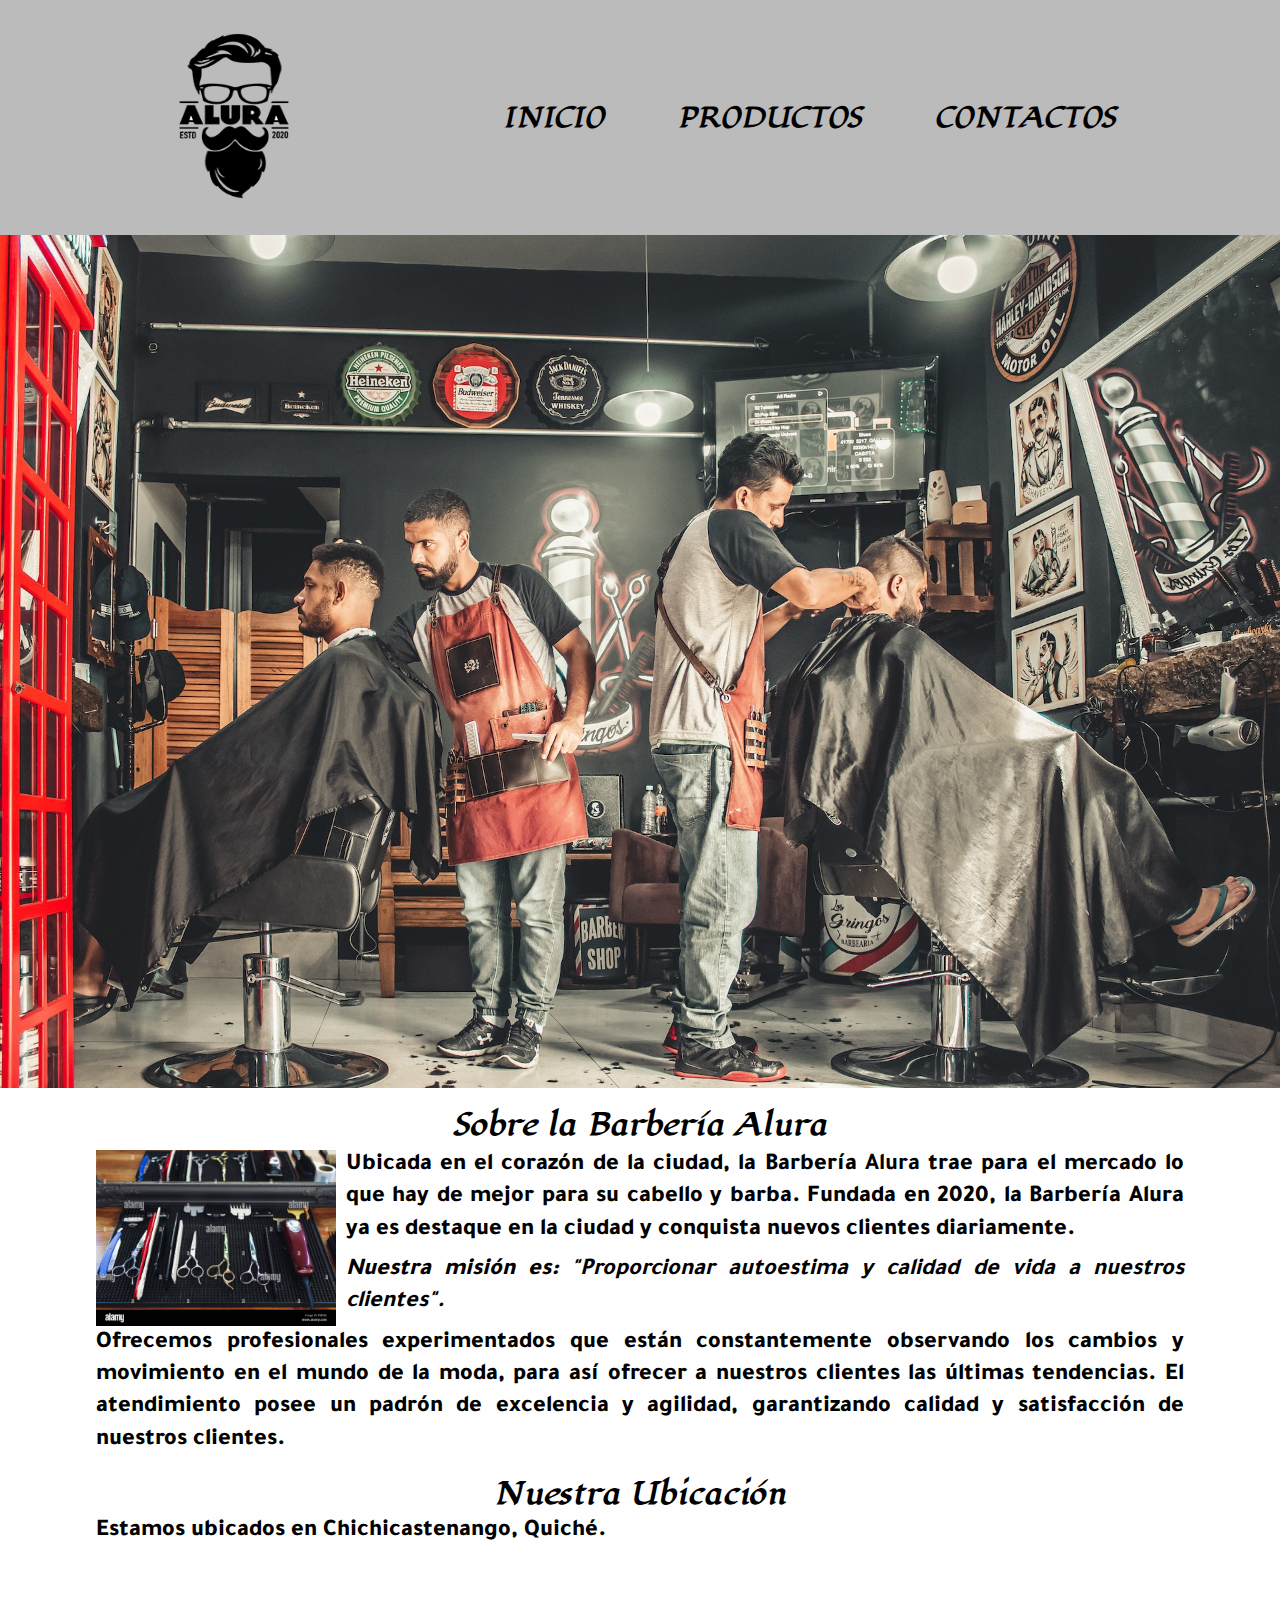
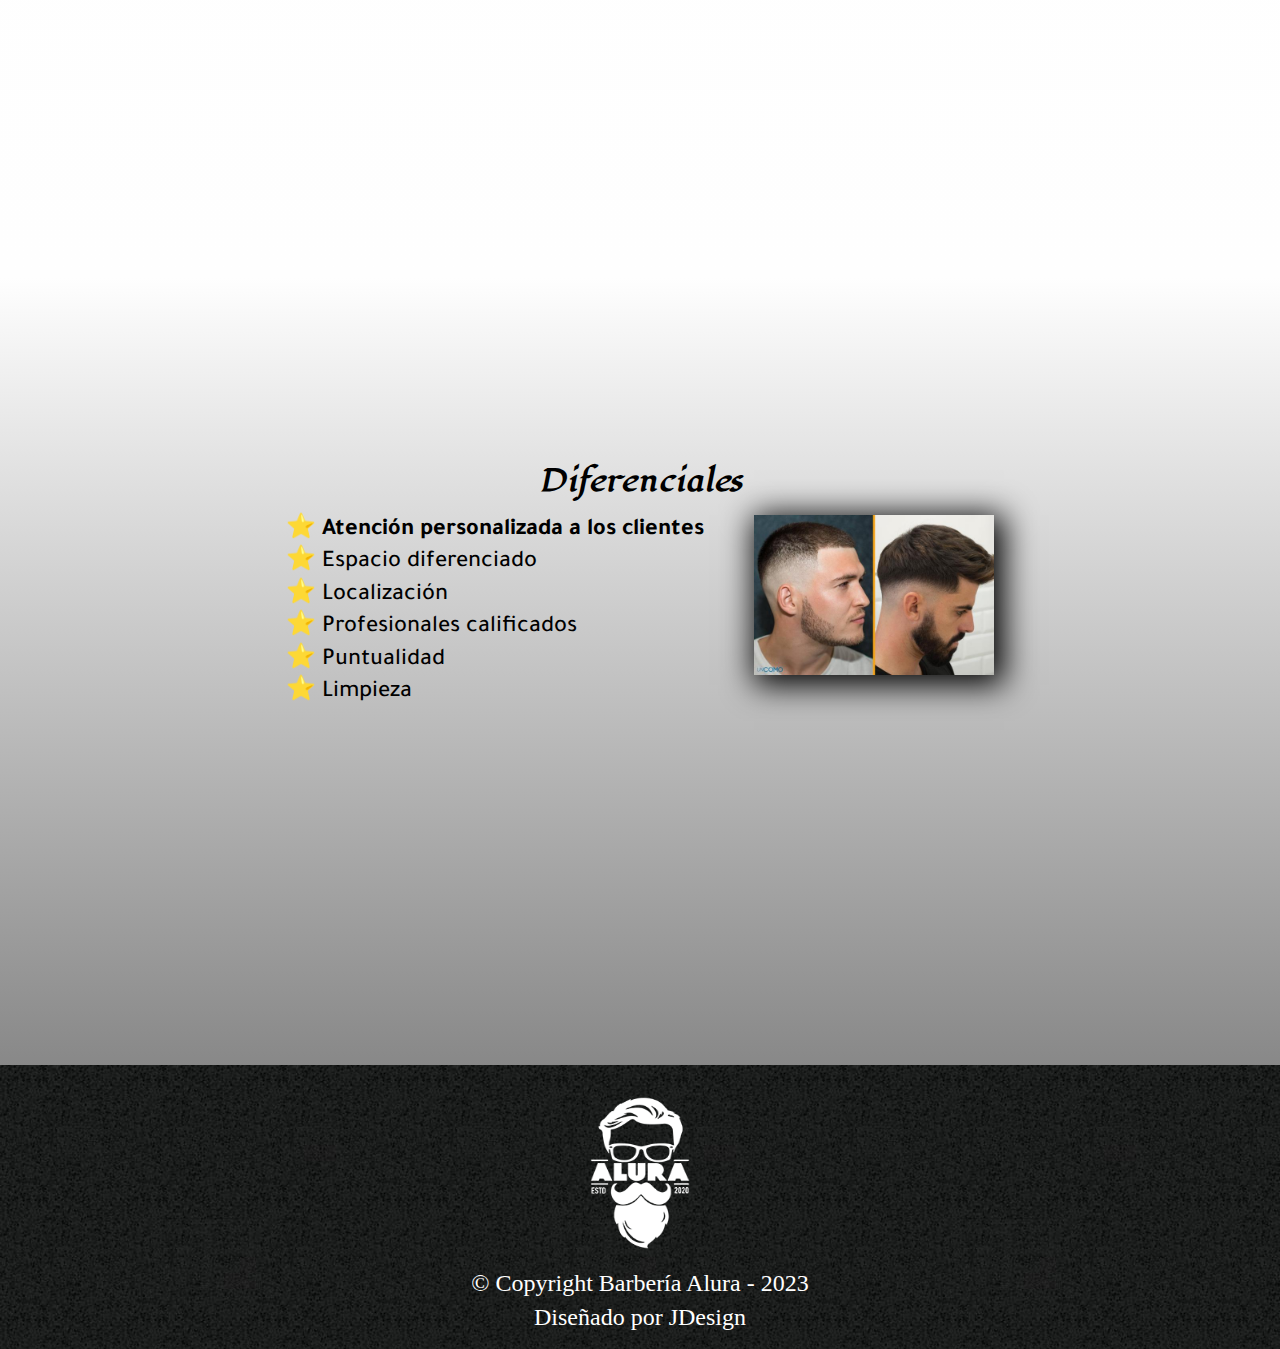
<file: index.html>
<!DOCTYPE html>
<html lang="es">
<head>
    <meta charset="UTF-8">
    <meta name="viewport" content="width=device-width, initial-scale=1.0">
    <title>Barberia Alura | Home</title>
    <link rel="stylesheet" href="./css/reset.css">
    <link rel="preconnect" href="https://fonts.googleapis.com">
    <link rel="preconnect" href="https://fonts.gstatic.com" crossorigin>
    <link href="https://fonts.googleapis.com/css2?family=Lugrasimo&family=Tajawal:wght@300&display=swap" rel="stylesheet">
    <link rel="shortcut icon" href="./img/logo.png" type="image/x-icon">
    <link rel="stylesheet" href="./css/encabezado/encabezado.css">
    <link rel="stylesheet" href="./css/encabezado/lista/lista.css">
    <link rel="stylesheet" href="./css/encabezado/lista/logo.css">
    <link rel="stylesheet" href="./css/contenido/contenido.css">
    <link rel="stylesheet" href="./css/contenido/informacion/informacion_general.css">
    <link rel="stylesheet" href="./css/contenido/ubicacion/ubicacion.css">
    <link rel="stylesheet" href="./css/contenido/diferenciales/lista.css">
    <link rel="stylesheet" href="./css/contenido/diferenciales/video.css">
    <link rel="stylesheet" href="./css/contenido/footer/footer.css">
    <link rel="stylesheet" href="./css/contenido/footer/derechos.css">
</head>
<body>
    <header class="encabezado">
        <section class="contenedor__encabezado flexbox">
            <div class="logo">
                <img src="./img/logo.png" alt="Logo">
            </div>
            <div class="rutas">
                <nav class="navegacion lista_dimensiones">
                    <ul class="lista">
                        <li class="items"><a href="./index.html" target="_blank" class="items__links">inicio</a></li>
                        <li class="items"><a href="./productos.html" target="_blank" class="items__links">productos</a></li>
                        <li class="items"><a href="./contacto.html" target="_blank" class="items__links">contactos</a></li>
                    </ul>
                </nav>
            </div>
        </section>
    </header>

    <img src="./img/fondo1.jpg" alt="Fondo" class="fondo">

    <main class="contenido">
        <section class="contenedor__contenido">
            <div class="informacion">
                <h1 class="titulo">Sobre la Barbería Alura</h1>
                <div class="informacion__general">
                    <img src="./img/utencilios.jpg" alt="Utencilios" class="utencilios">
                    <p class="texto__informacion">Ubicada en el corazón de la ciudad, la Barbería <span class="nombre">Alura</span> trae para el mercado lo que hay de mejor para su cabello y barba. 
                    Fundada en 2020, la Barbería Alura ya es destaque en la ciudad y conquista nuevos clientes diariamente.</p>
                    <p class="texto__informacion mision">Nuestra misión es: <span class="texto__mision">"Proporcionar autoestima y calidad de vida a nuestros clientes".</span></p>
                    <p class="texto__informacion">Ofrecemos profesionales experimentados que están constantemente observando los cambios y movimiento en el mundo de la moda,
                        para así ofrecer a nuestros clientes las últimas tendencias. El atendimiento posee un padrón de excelencia y agilidad, garantizando
                        calidad y satisfacción de nuestros clientes.</p>
                </div>
            </div>
            <div class="ubicacion">
                <h2 class="titulo_ubicacion">Nuestra Ubicación</h2>
                <p>Estamos ubicados en Chichicastenango, Quiché.</p> 
                <div class="mapa">
                    <iframe src="https://www.google.com/maps/embed?pb=!1m18!1m12!1m3!1d3137.0981618977166!2d-91.11326622598388!3d14.94454476856566!2m3!1f0!2f0!3f0!3m2!1i1024!2i768!4f13.1!3m3!1m2!1s0x858956ceda0e8867%3A0x329f21fd345c9e45!2sArco%20Gucumatz!5e1!3m2!1ses-419!2sgt!4v1690097170540!5m2!1ses-419!2sgt" width="600" height="450" style="border:0;" allowfullscreen="" loading="lazy" referrerpolicy="no-referrer-when-downgrade"></iframe>
                </div>
            </div>
            <div class="diferenciales">
                <h3 class="titulo_diferenciales">Diferenciales</h3>
                <div class="contenido__diferenciales">
                <img src="./img/cortes.jpg" alt="Diferenciales" class="imagen__diferenciales">

                    <ul class="lista__diferenciales">
                        <li class="items_diferenciales">Atención personalizada a los clientes</li>
                        <li class="items_diferenciales">Espacio diferenciado</li>
                        <li class="items_diferenciales">Localización</li>
                        <li class="items_diferenciales">Profesionales calificados</li>
                        <li class="items_diferenciales">Puntualidad</li>
                        <li class="items_diferenciales">Limpieza</li>
                    </ul>
                </div>
                <div class="video">
                    <iframe width="100%" height="315" src="https://www.youtube.com/embed/wcVVXUV0YUY" title="YouTube video player" frameborder="0" allow="accelerometer; autoplay; clipboard-write; encrypted-media; 
                    gyroscope; picture-in-picture; web-share" allowfullscreen=""></iframe>
                </div>
            </div>
        </section>
    </main>
    <footer class="pie_pagina">
        <section class="contenedor__pie--pagina">
            <div class="derechos">
                <img src="./img/logo-blanco.png" alt="Logo Blanco" class="imagen__derechos">
                <p class="descripcion__derechos">© Copyright Barbería Alura - 2023</p>
                <p class="descripcion__derechos">Diseñado por <a href="https://jose-sut10.github.io/Portafolio-personal/ " class="diseniador">JDesign</a></p>
            </div>
        </section>
    </footer>
</body>
</html>
</file>
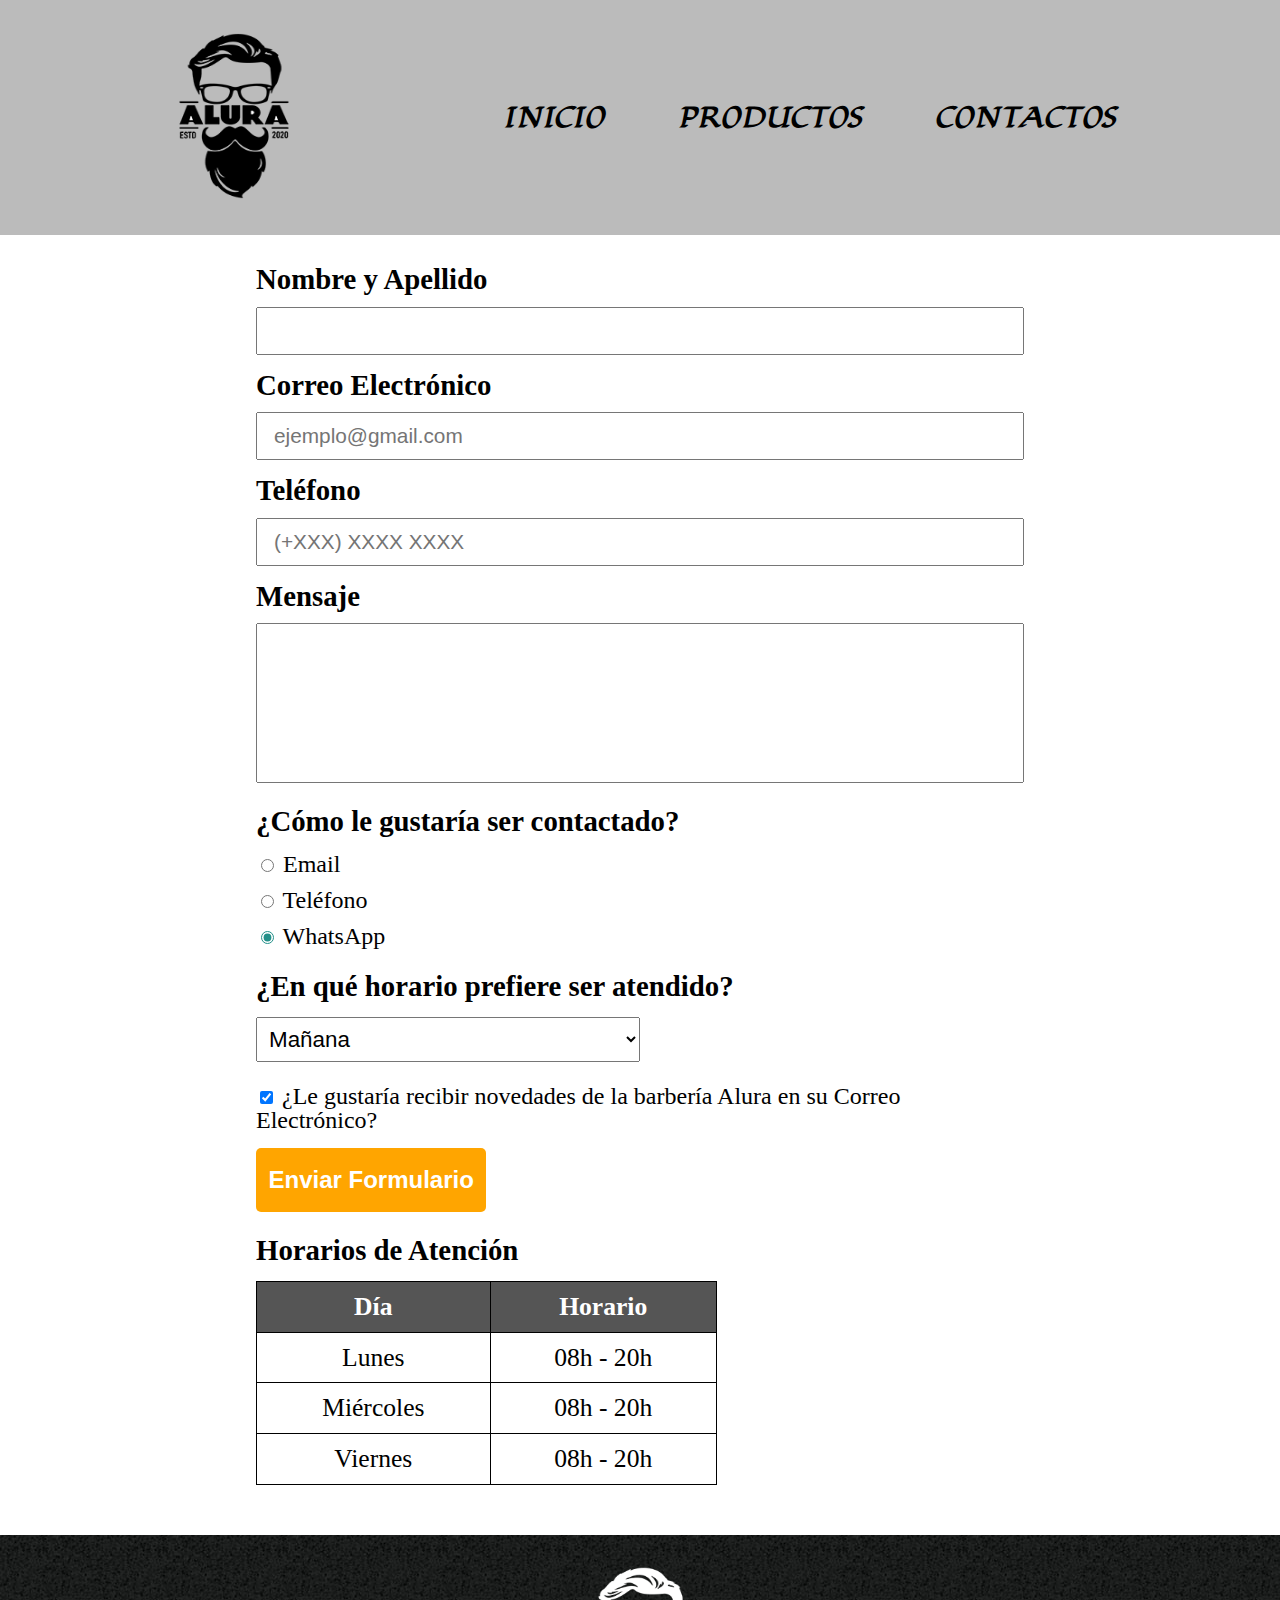
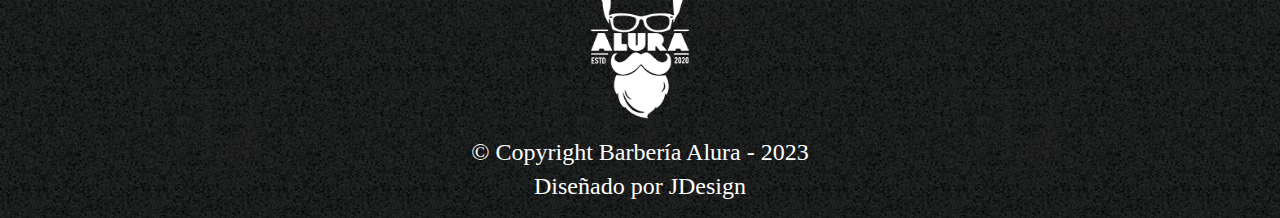
<file: contacto.html>
<!DOCTYPE html>
<html lang="es">
<head>
    <meta charset="UTF-8">
    <meta name="viewport" content="width=device-width, initial-scale=1.0">
    <title>Barberia Alura | Contacto</title>
    <link rel="stylesheet" href="./css/reset.css">
    <link rel="preconnect" href="https://fonts.googleapis.com">
    <link rel="preconnect" href="https://fonts.gstatic.com" crossorigin>
    <link href="https://fonts.googleapis.com/css2?family=Lugrasimo&family=Tajawal:wght@300&display=swap" rel="stylesheet">
    <link rel="shortcut icon" href="./img/logo.png" type="image/x-icon">
    <link rel="stylesheet" href="./css/encabezado/encabezado.css">
    <link rel="stylesheet" href="./css/encabezado/lista/lista.css">
    <link rel="stylesheet" href="./css/encabezado/lista/logo.css">
    <link rel="stylesheet" href="./css/contenido/contacto/contenido.css">
    <link rel="stylesheet" href="./css/contenido/contacto/formulario.css">
    <link rel="stylesheet" href="./css/contenido/footer/footer.css">
    <link rel="stylesheet" href="./css/contenido/footer/derechos.css">
</head>
<body>
    <header class="encabezado">
        <section class="contenedor__encabezado flexbox">
            <div class="logo">
                <img src="./img/logo.png" alt="Logo">
            </div>
            <div class="rutas">
                <nav class="navegacion lista_dimensiones">
                    <ul class="lista">
                        <li class="items"><a href="./index.html" target="_blank" class="items__links">inicio</a></li>
                        <li class="items"><a href="./productos.html" target="_blank" class="items__links">productos</a></li>
                        <li class="items"><a href="./contacto.html" target="_blank" class="items__links">contactos</a></li>
                    </ul>
                </nav>
            </div>
        </section>
    </header>

    <main class="contenido__contacto">
        <section class="contenedor__contacto">
            <div class="formulario__contacto--principal">
                <form class="formulario__contacto">
                    <fieldset class="contenido__formulario">
                        <label for="nombre">Nombre y Apellido</label>
                        <input type="text" id="nombre" class="input_padron" required>
        
                        <label for="correo">Correo Electrónico</label>
                        <input type="email" id="correo" class="input_padron" required placeholder="ejemplo@gmail.com">
        
                        <label for="telefono">Teléfono</label>
                        <input type="tel" id="telefono" class="input_padron" required placeholder="(+XXX) XXXX XXXX">
        
                        <label for="mensaje">Mensaje</label>
                        <textarea cols="70" rows="10" id="mensaje" class="input_padron" required>
                        </textarea>
                    </fieldset>
                    <fieldset class="contenido__metodosContacto">
                        <h2 id="contactos">¿Cómo le gustaría ser contactado?</h2>
                        <div class="metodos__Contacto">
                            <label for="radio_email">
                            <input type="radio" name="contactos" value="Email" id="radio_email">
                            Email
                            </label>
    
                            <label for="radio_telefono">
                            <input type="radio" name="contactos" value="Telefono" id="radio_telefono">
                            Teléfono
                            </label>
    
                            <label for="radio_WhatsApp">
                            <input type="radio" name="contactos" value="WhatsApp" id="radio_WhatsApp" checked>
                            WhatsApp
                            </label>
                        </div>
                    </fieldset>
                    <fieldset class="seleccion__horario">
                        <label>¿En qué horario prefiere ser atendido?</legend>
                        
                        <select id="lenguaje" name="lenguaje" class="opciones__horario">
                            <option value="mañana">Mañana</option>
                            <option value="tarde">Tarde</option>
                            <option value="noche">Noche</option>
                        </select>
                    </fieldset>
                    <label class="checkbox">
                        <input type="checkbox" checked>
                        ¿Le gustaría recibir novedades de la barbería Alura en su Correo Electrónico?
                    </label>
                    <input type="submit" value="Enviar Formulario" class="enviar">
                </form>
            
            <h3 class="titulo__Horarios">Horarios de Atención</h3>
            <table class="horarios__atencion">
                <thead>
                    <tr>
                        <th>Día</th>
                        <th>Horario</th>
                    </tr>
                </thead>

                <tbody>
                    <tr>
                        <td>Lunes</td>
                        <td>08h - 20h</td>
                    </tr>
    
                    <tr>
                        <td>Miércoles</td>
                        <td>08h - 20h</td>
                    </tr>
    
                    <tr>
                        <td>Viernes</td>
                        <td>08h - 20h</td>
                    </tr>
                </tbody>
            </table>
            </div>
        </section>
    </main>

    <footer class="pie_pagina">
        <section class="contenedor__pie--pagina">
            <div class="derechos">
                <img src="./img/logo-blanco.png" alt="Logo Blanco" class="imagen__derechos">
                <p class="descripcion__derechos">© Copyright Barbería Alura - 2023</p>
                <p class="descripcion__derechos">Diseñado por <a href="https://jose-sut10.github.io/Portafolio-personal/ " class="diseniador">JDesign</a></p>
            </div>
        </section>
    </footer>
</body>
</html>
</file>
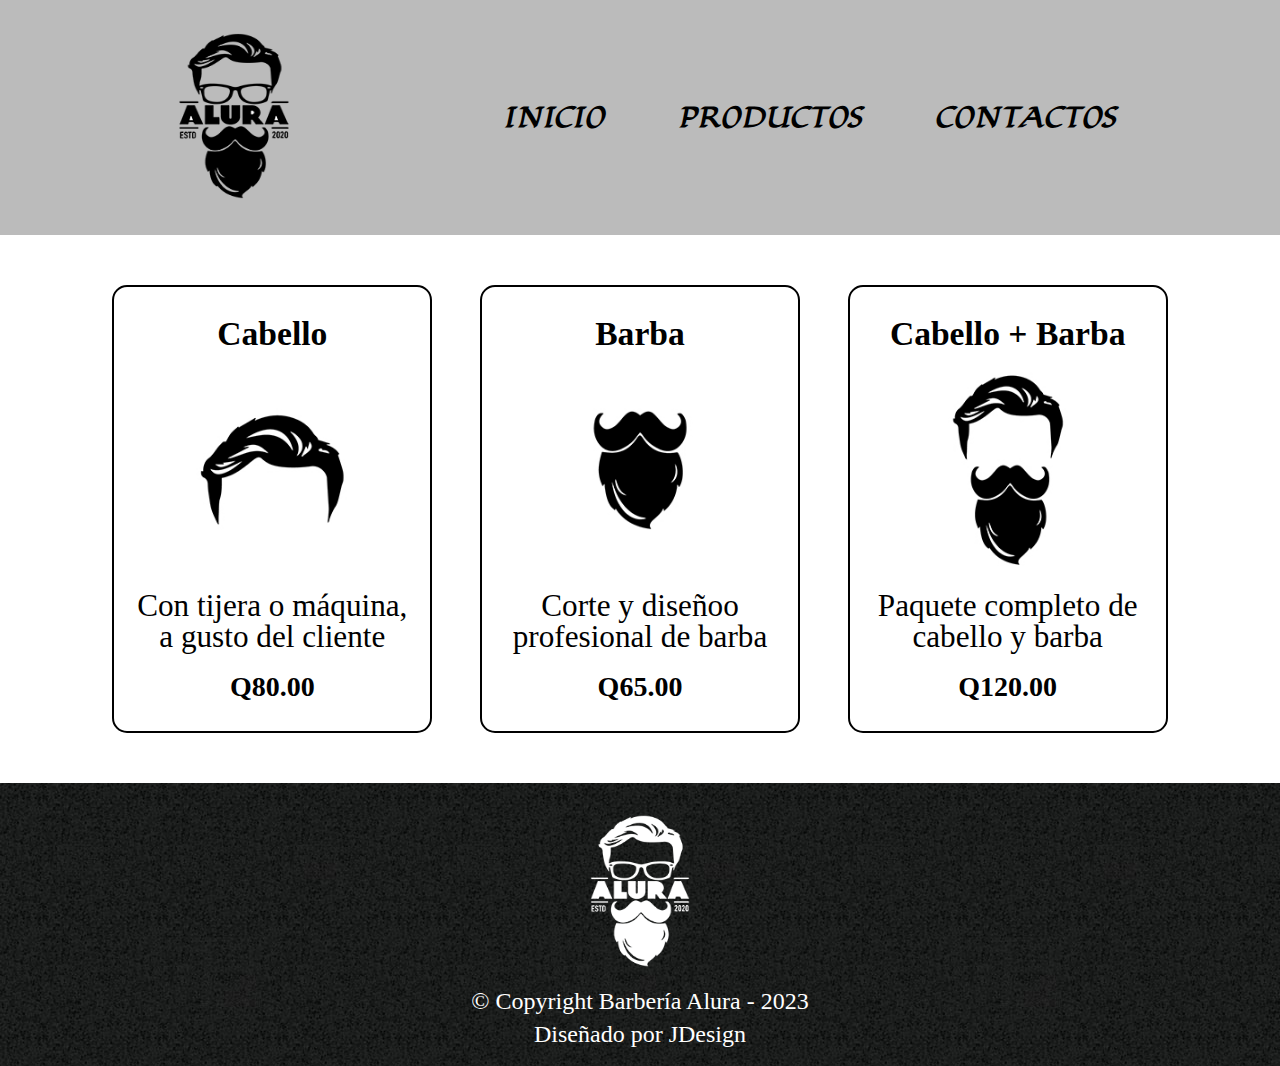
<file: productos.html>
<!DOCTYPE html>
<html lang="es">
<head>
    <meta charset="UTF-8">
    <meta name="viewport" content="width=device-width, initial-scale=1.0">
    <title>Barberia Alura | Productos</title>
    <link rel="stylesheet" href="./css/reset.css">
    <link rel="preconnect" href="https://fonts.googleapis.com">
    <link rel="preconnect" href="https://fonts.gstatic.com" crossorigin>
    <link href="https://fonts.googleapis.com/css2?family=Lugrasimo&family=Tajawal:wght@300&display=swap" rel="stylesheet">
    <link rel="shortcut icon" href="./img/logo.png" type="image/x-icon">
    <link rel="stylesheet" href="./css/encabezado/encabezado.css">
    <link rel="stylesheet" href="./css/encabezado/lista/lista.css">
    <link rel="stylesheet" href="./css/encabezado/lista/logo.css">
    <link rel="stylesheet" href="./css/productos/productos/items.css">
    <link rel="stylesheet" href="./css/contenido/footer/footer.css">
    <link rel="stylesheet" href="./css/contenido/footer/derechos.css">
</head>
<body>
    <header class="encabezado">
        <section class="contenedor__encabezado flexbox">
            <div class="logo">
                <img src="./img/logo.png" alt="Logo">
            </div>
            <div class="rutas">
                <nav class="navegacion lista_dimensiones">
                    <ul class="lista">
                        <li class="items"><a href="./index.html" target="_blank" class="items__links">inicio</a></li>
                        <li class="items"><a href="./productos.html" target="_blank" class="items__links">productos</a></li>
                        <li class="items"><a href="./contacto.html" target="_blank" class="items__links">contactos</a></li>
                    </ul>
                </nav>
            </div>
        </section>
    </header>

    <main class="contenido_productos">
        <section class="contenedor__productos">
            <div class="contenedor__lista">
                <ul class="lista__productos">
                    <li class="items_productos">
                        <h2 class="titulo__producto">Cabello</h2>
                        <img src="./css/productos/img/cabello.jpg" alt="Cabellera">
                        <p class="descripcion__producto">Con tijera o máquina, a gusto del cliente</p>
                        <p class="precio__producto">Q80.00</p>
                    </li>
                    <li class="items_productos">
                        <h2 class="titulo__producto">Barba</h2>
                        <img src="./css/productos/img/barba.jpg" alt="Barba">
                        <p class="descripcion__producto">Corte y diseñoo profesional de barba</p>
                        <p class="precio__producto">Q65.00</p>
                    </li>
                    <li class="items_productos">
                        <h2 class="titulo__producto">Cabello + Barba</h2>
                        <img src="./css/productos/img/cabello+barba.jpg" alt="Cabellera + barba">
                        <p class="descripcion__producto">Paquete completo de cabello y barba</p>
                        <p class="precio__producto">Q120.00</p>
                    </li>
                </ul>
            </div>
        </section>
    </main>
    <footer class="pie_pagina">
        <section class="contenedor__pie--pagina">
            <div class="derechos">
                <img src="./img/logo-blanco.png" alt="Logo Blanco" class="imagen__derechos">
                <p class="descripcion__derechos">© Copyright Barbería Alura - 2023</p>
                <p class="descripcion__derechos">Diseñado por <a href="https://jose-sut10.github.io/Portafolio-personal/ " class="diseniador">JDesign</a></p>
            </div>
        </section>
    </footer>
</body>
</html>
</file>
<file: css/encabezado/encabezado.css>
.encabezado{
    background-color: #BBBBBB;
    padding: 20px 0;
}

.contenedor__encabezado{
    width: 90vw;
    margin: 0 auto;
}

.flexbox{
    display: flex;
    align-items: center;
    flex-direction: column;
}

.fondo{
    width: 100%;
}

.nombre{
    font-weight: bold;
}

@media screen and (767px <= width < 1024px){
    .flexbox{
        flex-direction: row;
        justify-content: space-between;
    }
    .rutas{
        width: 75%;
    }
    .fondo{
        height: 24rem;
    }
}

@media screen and (min-width: 1024px){
    .flexbox{
        flex-direction: row;
        justify-content: space-around;
    }
}
</file>
<file: css/encabezado/lista/lista.css>
.lista_dimensiones{
    height: 7rem;
}

.lista{
    height: 100%;
    padding: 10px;
    box-sizing: border-box;
    display: flex;
    flex-direction: column;
    justify-content: space-between;
    align-items: center;
}

.items__links{
    font-family: 'Lugrasimo', cursive;
    font-size: 1.2rem;
    font-weight: bold;
    text-decoration: none;
    text-transform: uppercase;
    color: #000000;
}

.items__links:hover{
    color: #c78c19;
    text-decoration: underline;
}

@media screen and (767px <= width < 1024px){
    .lista_dimensiones{
        height: auto;
    }
    .lista{
        flex-direction: row;
    }
    .items__links{
        font-size: 1.4rem;
    }
}

@media screen and (min-width: 1024px){
    .lista_dimensiones{
        height: auto;
    }
    .lista{
        flex-direction: row;
    }
    .items__links{
        font-size: 1.6rem;
    }
    .rutas{
        width: 55%;
    }
}
</file>
<file: css/encabezado/lista/logo.css>
.logo img{
    width: 8rem;
    height: 10rem;
}

@media screen and (min-width: 1024px){
    .logo img{
        width: 10rem;
        height: 12rem;
    }
}
</file>
<file: css/contenido/contenido.css>
.contenido{
    padding: 20px;
    background: linear-gradient(#FFFFFF,#fefefe,#888888)
}

.contenedor__contenido{
    width: 85vw;
    margin: 0 auto;
}
</file>
<file: css/contenido/informacion/informacion_general.css>
.titulo{
    font-family: 'Lugrasimo', cursive;
    font-size: 1.5rem;
    text-align: center;
    margin-bottom: .6rem;
    font-weight: bold;
}

.texto__informacion{
    font-family: 'Tajawal', sans-serif;
    font-weight: 800;
    font-size: 1.12rem;
    text-align: justify;
    line-height: 1.35;
}

.utencilios{
    width: 7rem;
    float: left;
    margin-right: .6rem;
}

.mision{
    margin: .5rem 0;
    font-style: italic;
}

.texto__mision{
    font-weight: bold;
}

@media screen and (767px <= width < 1024px){
    .titulo{
        font-size: 2rem;
    }
    .texto__informacion{
        font-size: 1.4rem;
    }
    .utencilios{
        width: 12rem;
    }
}

@media screen and (min-width: 1024px){
    .titulo{
       font-size: 1.8rem; 
    }
    .texto__informacion{
        font-size: 1.5rem;
    }
    .utencilios{
        width: 15rem;
    }
}
</file>
<file: css/contenido/ubicacion/ubicacion.css>
.ubicacion{
    margin-top: 1.4rem;
}

.titulo_ubicacion{
    font-family: 'Lugrasimo', cursive;
    font-weight: bold;
    margin-bottom: .5rem;
    font-size: 1.5rem;
    text-align: center;
}

.ubicacion p{
    font-size: 1.12rem;
    font-weight: 800;
    line-height: 1.35;
    text-align: justify;
    font-family: 'Tajawal', sans-serif;
}

.mapa iframe{
    margin-top: 1rem;
    width: 100%;
    height: 15rem;
}

@media screen and (767px <= width < 1024px){
    .titulo_ubicacion{
        font-size: 2rem;
    }
    .ubicacion p{
        font-size: 1.5rem;
    }
    .mapa iframe{
        height: 22rem;
    }
}

@media screen and (min-width: 1024px){
    .titulo_ubicacion{
        font-size: 1.8rem;
    }
    .ubicacion p{
        font-size: 1.5rem;
    }
    .mapa iframe{
        height: 30rem;
    }
    .ubicacion{
        align-items: stretch;
        display: flex;
        flex-direction: column;
        width: 100%;
    }
}
</file>
<file: css/contenido/diferenciales/lista.css>
.titulo_diferenciales{
    font-family: 'Lugrasimo', cursive;
    font-weight: bold;
    margin: 1.2rem 0px 1.2rem 0;
    font-size: 1.5rem;
    text-align: center;
}

.items_diferenciales{
    font-family: 'Tajawal', sans-serif;
    font-weight: 500;
    font-size: 1.12rem;
    line-height: 1.35;
}

.imagen__diferenciales{
    width: 10rem;
    float: right;
    transition: 400ms;
    box-shadow: 5px 5px 30px 5px #000000;
}

.items_diferenciales:first-child{
    font-weight: bold;
}

.items_diferenciales:before{
    content: "⭐ ";
}

.imagen__diferenciales:hover{
    opacity: 0.5;
}

@media screen and (767px <= width < 1024px){
    .titulo_diferenciales{
        font-size: 2rem;
    }
    .imagen__diferenciales{
        width: 18rem;
    }
    .items_diferenciales{
        font-size: 1.5rem;
        line-height: 1.5;
    }
    
}

@media screen and (min-width: 1024px){
    .titulo_diferenciales{
        font-size: 1.8rem;
    }
    .items_diferenciales{
        font-size: 1.5rem;
    }
    .imagen__diferenciales{
        width: 15rem;
    }
    .diferenciales{
        width: 65%;
        
    }
    .contenedor__contenido{
        display: flex;
        flex-direction: column;
        align-items: center;
    }
}
</file>
<file: css/contenido/diferenciales/video.css>
.video{
    margin-top: 1rem;
    display: flex;
    justify-content: center;
}

.video iframe{
    width: 80%;
    height: 12rem;
}

@media screen and (767px <= width < 1024px){
    .video iframe{
        height: 20rem;
    }
}

@media screen and (min-width: 1024px){
    .video iframe{
        height: 20rem;
    }
}
</file>
<file: css/contenido/footer/footer.css>
.pie_pagina{
    background-image: url('./bg.jpg');
    padding: 20px 0px;
}

.contenedor__pie--pagina{
    width: 90vw;
    margin: 0 auto;
}
</file>
<file: css/contenido/footer/derechos.css>
.derechos{
    display: flex;
    flex-direction: column;
    align-items: center;
}

.descripcion__derechos{
    font-size: 1.2rem;
    color: #ffffff;
    margin-top: .6rem;
}
.imagen__derechos{
    width: 8rem;
    height: 10rem;
}

.diseniador{
    text-decoration: none;
    color: #ffffff;
}

.diseniador:hover{
    color: #c78c19;
    text-decoration: underline;
}

@media screen and (767px <= width < 1024px){
    .descripcion__derechos{
        font-size: 1.4rem;
    }
}

@media screen and (min-width: 1024px){
    .descripcion__derechos{
        font-size: 1.5rem;
    }
    .imagen__derechos{
        width: 9rem;
        height: 11rem;
    }
}
</file>
<file: css/contenido/contacto/contenido.css>
.contenido__contacto{
    padding: 30px 0 50px 0;
}

.contenedor__contacto{
    width: 85vw;
    margin: 0 auto;
}

@media screen and (min-width: 1024px){
    .contenedor__contacto{
        width: 60vw;
    }
}
</file>
<file: css/contenido/contacto/formulario.css>
.formulario__contacto{
    display: flex;
    flex-direction: column;
    box-sizing: border-box;
}

.contenido__formulario{
    display: flex;
    flex-direction: column;
    box-sizing: border-box;
}

.contenido__formulario label{
    font-size: 1.5rem;
    font-weight: bold;
    margin-bottom: .8rem;
}

.contenido__formulario input{
    height: 3rem;
    padding: 1rem;
    font-size: 1.3rem;
    margin-bottom: 1rem;
    box-sizing: border-box;
}
.contenido__formulario textarea{
    box-sizing: border-box;
    width: 100%;
    height: 10rem;
    resize: none;
    font-size: 1.3rem;
    padding: 1rem;
}

.contenido__metodosContacto{
    padding-top: 1.5rem;
}

.contenido__metodosContacto h2{
    box-sizing: border-box;
    font-size: 1.4rem;
    font-weight: bold;
    margin-bottom: 1rem;
}

.metodos__Contacto{
    font-size: 1.3rem;
    height: 5rem;
    display: flex;
    flex-direction: column;
    justify-content: space-between;
}

.metodos__Contacto input{
    accent-color: #239089;
}

.seleccion__horario{
    margin-top: 1.5rem;
}

.seleccion__horario label{
    font-size: 1.5rem;
    font-weight: bold;
    display: flex;
    flex-direction: column;
}

.opciones__horario{
    margin-top: 1rem;
    font-size: 1.4rem;
    width: 50%;
    padding: .5rem;
    box-sizing: border-box;
}

.checkbox{
    margin-top: 1.4rem;
    font-size: 1.25rem;
}

.enviar{
    margin-top: 1rem;
    width: 60%;
    height: 3rem;
    font-size: 1.3rem;
    font-weight: bold;
    border-radius: 5px;
    transition: 1s all;
    cursor: pointer;
    background-color: orange;
    color: #FFFFFF;
    border: none;
}

.titulo__Horarios{
    margin-top: 1.5rem;
    font-size: 1.5rem;
    font-weight: bold;
}

.horarios__atencion{
    margin-top: 1rem;
}

.horarios__atencion thead{
    background: #555555;
    color: #FFFFFF;
    font-weight: bold;
}

.horarios__atencion td,th{
    border: 1px solid #000000;
    padding: 12px 15px;
    font-size: 20px;
}

@media screen and (767px <= width < 1024px){
    .enviar{
        width: 32%;
    }
    .horarios__atencion{
        width: 50%;
    }
    .horarios__atencion td{
        font-size: 1.4rem;
        text-align: center;
    }
}

@media screen and (min-width: 1024px){
    .enviar{
        width: 30%;
        height: 4rem;
        font-size: 1.5rem;
    } 
    .horarios__atencion{
        width: 60%;
    }  
    .horarios__atencion th,td{
        font-size: 1.6rem;
    }
    .horarios__atencion td{
        font-size: 1.6rem;
        text-align: center;
    }
    .contenido__formulario label, .seleccion__horario label{
        font-size: 1.8rem;
    }
    .contenido__metodosContacto h2, .titulo__Horarios{
        font-size: 1.8rem;
    }
    .metodos__Contacto{
        font-size: 1.5rem;
        height: 6rem;
    }
    .checkbox{
        font-size: 1.5rem;
    }
}
</file>
<file: css/productos/productos/items.css>
.contenido_productos{
    padding: 50px 0;
}

.contenedor__productos{
    width: 85vw;
    margin: 0 auto;
}

.lista__productos{
    height: 90rem;
    display: flex;
    flex-direction: column;
    align-items: center;
    justify-content: space-between;
}

.items_productos{
    text-align: center;
    width: 95%;
    margin: 0 1.5%;
    padding: 30px 20px;
    box-sizing: border-box;
    border: 2px solid #000000;
    border-radius: 15px;
}

.titulo__producto{
    font-size: 2rem;
    font-weight: bold;
}

.descripcion__producto{
    font-size: 1.8rem;
}

.precio__producto{
    margin-top: .8rem;
    font-size: 1.6rem;
    font-weight: bold;
}

.items_productos:hover{
    border-color: #c78c19; 
}

.items_productos:active{
    border-color: #088c19; 
}

@media screen and (767px <= width < 1024px){
    .lista__productos{
        flex-direction: row;
        height: auto;
    }
    .items_productos{
        width: 18rem;
        height: 24rem;
        display: flex;
        flex-direction: column;
        justify-content: space-evenly;
    }
    .items_productos img{
        width: 10rem;
    }
    .titulo__producto{
        font-size: 1.65rem;
    }
    .descripcion__producto{
        font-size: 1.4rem;
    }
    .precio__producto{
        font-size: 1.35rem;
    }
}

@media screen and (min-width: 1024px){
    .lista__productos{
        flex-direction: row;
        height: auto;
    }
    .items_productos{
        width: 20rem;
        height: 28rem;
        display: flex;
        flex-direction: column;
        align-items: center;
        justify-content: space-between;
    }
    .items_productos img{
        width: 14rem;
    }
    .titulo__producto{
        font-size: 2.1rem;
    }
    .descripcion__producto{
        font-size: 1.95rem;
    }
    .precio__producto{
        font-size: 1.75rem;
    }
}
</file>
